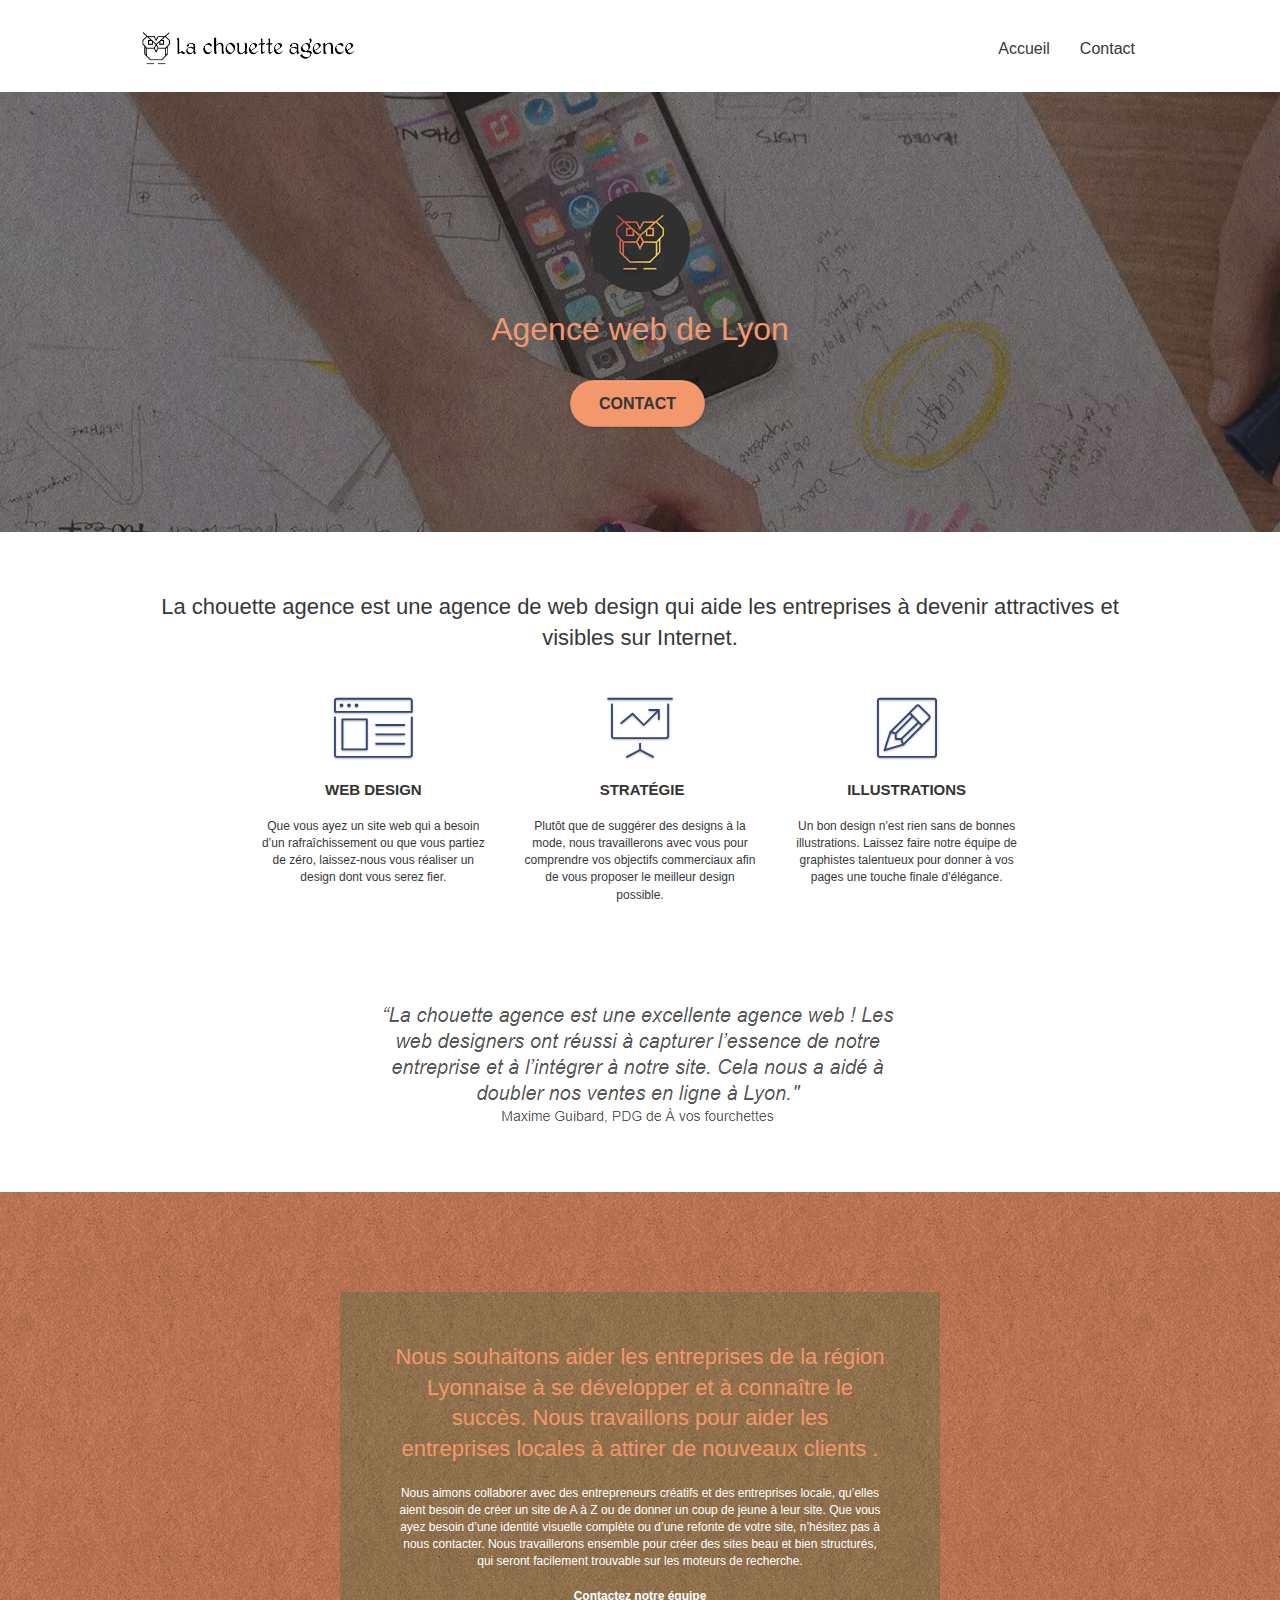
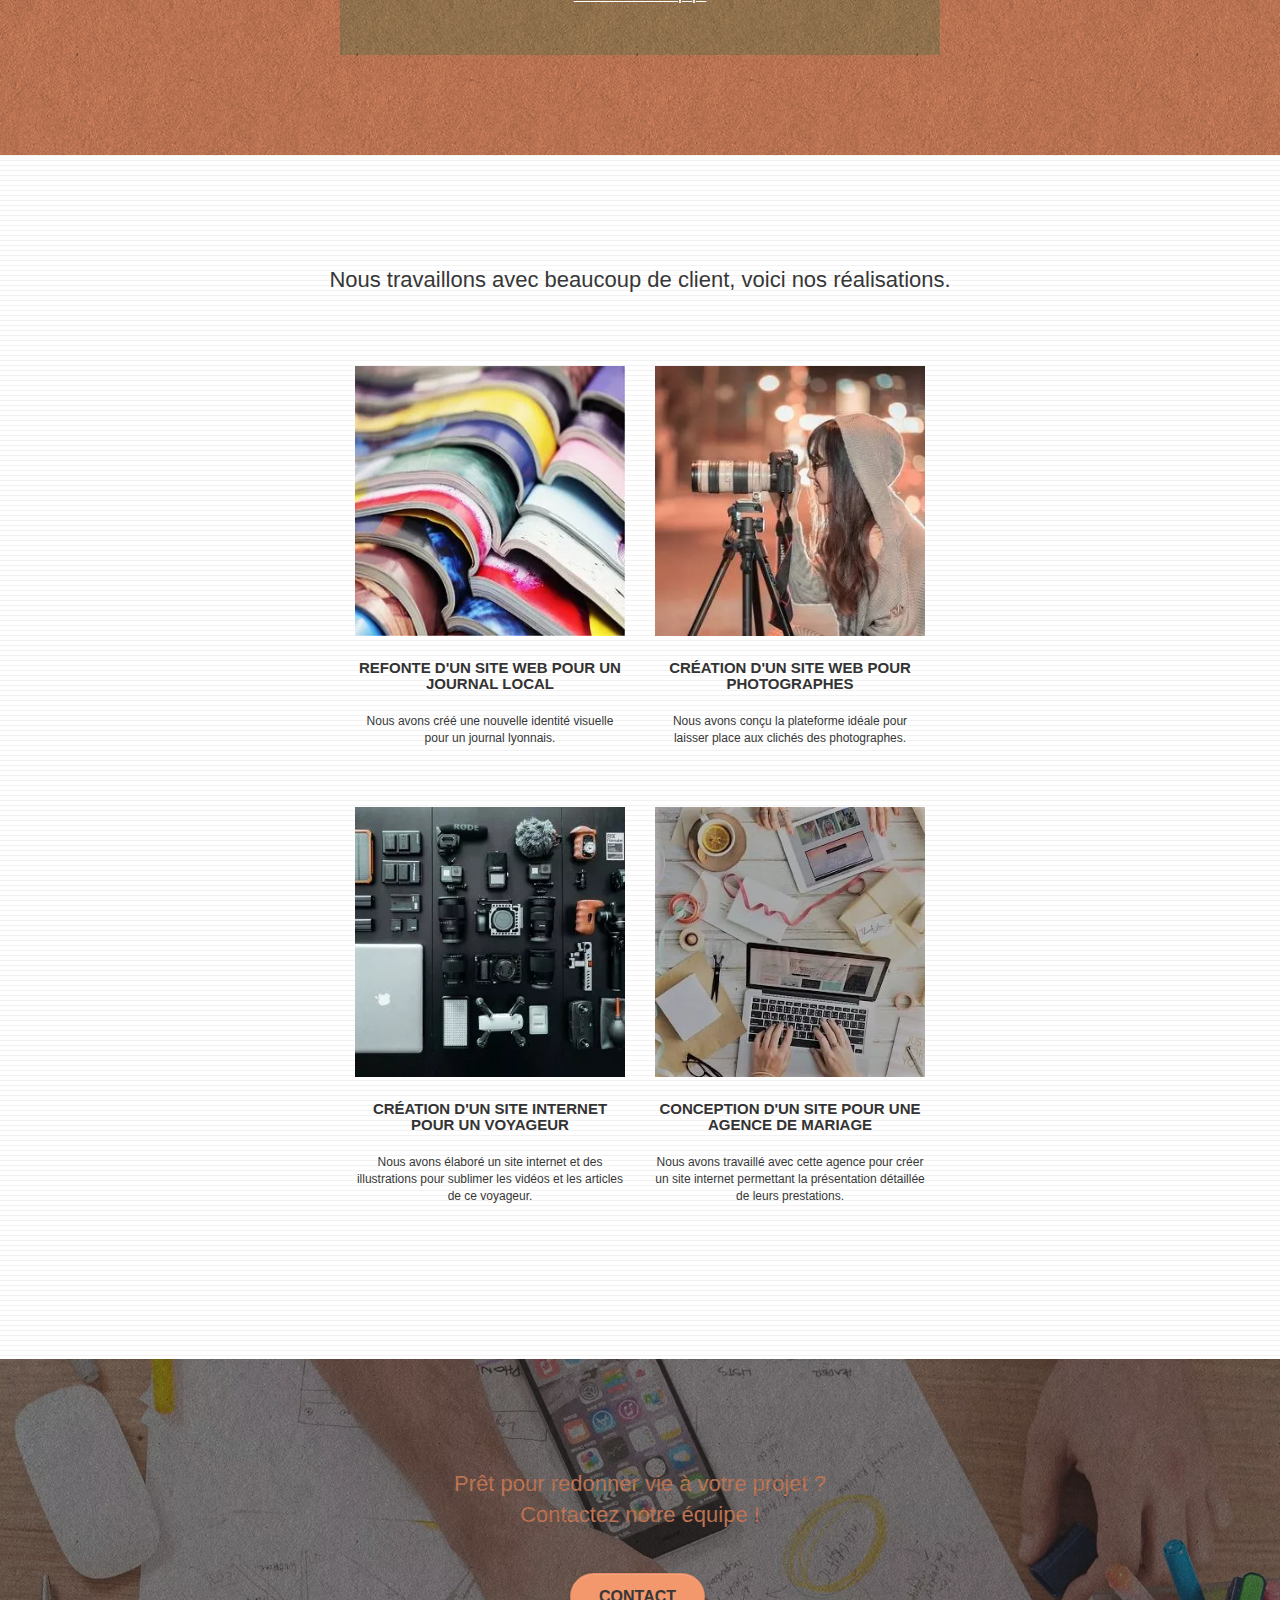
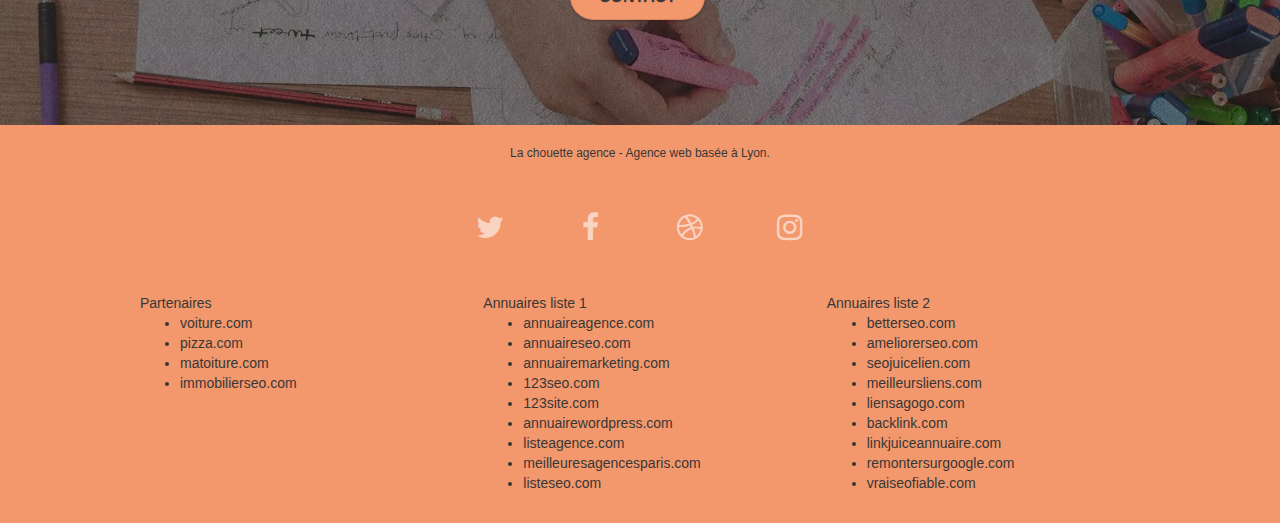
<file: index.html>
<!doctype html>
<html lang="fr">
<head>
    <meta charset="utf-8">
    <meta name="keywords" content="agence,design, web, agence web Lyon, site web, site internet, developpement">
    <meta name="description" content="La chouette agence est une grande société de web design basée à Lyon">
    <meta name="viewport" content="width=device-width, initial-scale=1.0, viewport-fit=cover">
    <link rel="shortcut icon" type="image/png" href="favicon.jpg">
	<link rel="preload" as="image" href="img/la-chouette-agence-banniere.webp">
	
	<link rel="stylesheet" type="text/css" href="./css/bootstrap.css">
	<link rel="stylesheet" type="text/css" href="style.css">
	<link rel="stylesheet" type="text/css" href="./css/font-awesome.css">
	<link rel="stylesheet" type="text/css" href="./css/et-line.css">

	<script src="./js/jquery-2.1.0.js" defer></script>
	<script src="./js/bootstrap.js" defer></script>
	<script src="./js/blocs.js" defer></script>
	<script src="./js/jquery.touchSwipe.js" defer></script>
	<script src="./js/gmaps.js" defer></script>

    <title>La chouette agence</title>

    
<!-- Analytics -->
 
<!-- Analytics END -->
    
</head>
<body>
<!-- Principal conteneur -->
<div class="page-container">
    
<!-- bloc-0 -->
<header class="bloc bgc-white l-bloc " id="bloc-0">
	<div class="container bloc-sm">
		<nav class="navbar row">
			<div class="navbar-header">				
				<a class="navbar-brand" href="index.html"><img src="img/la-chouette-agence.png" alt="Logo la chouette agence" height="40" width="214" /></a>			
				<button id="nav-toggle" type="button" aria-label="button-menu" class="ui-navbar-toggle navbar-toggle" data-toggle="collapse" data-target=".navbar-1">
					<span class="icon-bar"></span>
					<span class="icon-bar"></span>
					<span class="icon-bar"></span>
				</button>
			</div>
			<div class="collapse navbar-collapse navbar-1 special-dropdown-nav">
				<ul class="site-navigation nav navbar-nav">
					<li>
						<a href="index.html">Accueil</a>
					</li>
					<li>
						<a href="contact.html">Contact</a>
					</li>
				</ul>
			</div>
		</nav>
	</div>
</header>
<!-- bloc-0 END -->

<!-- bloc-1-presentation -->
<div class="bloc bgc-dark-slate-blue bg-banniere d-bloc bg-t-edge bloc-bg-texture texture-paper b-parallax" id="bloc-1-hero">
	<div class="container bloc-lg">
		<div class="row tight-width-whitespace">
			<div class="col-sm-12">
				<img src="img/logo.webp" class="center-block image-resize-mode" width="100" height="100" alt="Logo de la chouette agence" />
				<h1 class="text-center hero-bloc-text tc-white ">
					Agence web de Lyon
				</h1>
				<div class="text-center">
					<a href="contact.html" class="btn btn-lg btn-clean btn-rd cta-hero btn-atomic-tangerine" id="cta-hero">Contact</a>
				</div>
			</div>
		</div>
	</div>
</div>
<!-- bloc-1-presentation END -->

<!-- bloc-2-services -->
<div class="bloc bgc-white l-bloc" id="bloc-2-services">
	<div class="container bloc-md">
		<div class="row">
			<div class="col-sm-12 text-center">
				<h2 class="mg-md text-center">La chouette agence est une agence de web design qui aide les entreprises à devenir attractives et visibles sur Internet.</h2>
				<!--<img alt="agence web, agence web paris, web design paris, stratégie web" src="img/title.png" />-->
			</div>
		</div>
		<div class="row voffset-lg med-width-whitespace">
			<div class="col-sm-4">
				<div class="text-center">
					<span class="et-icon-browser sm-shadow icon-dark-slate-blue icons icon-lg"></span>
				</div>
				<h3 class="mg-md text-center">
					Web design
				</h3>
				<p class="text-center ">
					Que vous ayez un site web qui a besoin d&rsquo;un rafraîchissement ou que vous partiez de zéro, laissez-nous vous réaliser un design dont vous serez fier.
				</p>
			</div>
			<div class="col-sm-4">
				<div class="text-center">
					<span class="et-icon-presentation sm-shadow icon-dark-slate-blue icons icon-lg"></span>
				</div>
				<h3 class="mg-md text-center">
					&nbsp;Stratégie
				</h3>
				<p class="text-center ">
					Plutôt que de suggérer des designs à la mode, nous travaillerons avec vous pour comprendre vos objectifs commerciaux afin de vous proposer le meilleur design possible.<br>
				</p>
			</div>
			<div class="col-sm-4">
				<div class="text-center">
					<span class="et-icon-edit sm-shadow icon-dark-slate-blue icons icon-lg"></span>
				</div>
				<h3 class="mg-md text-center">
					Illustrations
				</h3>
				<p class="text-center ">
					Un bon design n'est rien sans de bonnes illustrations. Laissez faire notre équipe de graphistes talentueux pour donner à vos pages une touche finale d'élégance.
				</p>
			</div>
		</div>
		<div class="row voffset-lg voffset">
			<div class="col-xs-12 col-md-8 col-md-offset-2 text-center">
				<img alt="Citation du client à vos fourchettes" height="148" width="562" src="img/citation.png" />
			</div>
		</div>
	</div>
</div>
<!-- bloc-2-services END -->

<!-- bloc-3-what-i-do -->
<div class="bloc tc-white bgc-atomic-tangerine bg-presentation d-bloc bloc-bg-texture texture-paper b-parallax" id="bloc-3-what-i-do">
	<div class="container bloc-lg">
		<div class="row tight-width-whitespace black-background">
			<div class="col-sm-12">
				<h2 class="mg-md text-center tc-white">
					Nous souhaitons aider les entreprises de la région Lyonnaise à se développer et à connaître le succès. Nous travaillons pour aider les entreprises locales à attirer de nouveaux clients .<br>
				</h2>
				<p class="text-center white">
					Nous aimons collaborer avec des entrepreneurs créatifs et des entreprises locale, qu’elles aient besoin de créer un site de A à Z ou de donner un coup de jeune à leur site. Que vous ayez besoin d’une identité visuelle complète ou d’une refonte de votre site, n’hésitez pas à nous contacter. Nous travaillerons ensemble pour créer des sites beau et bien structurés, qui seront facilement trouvable sur les moteurs de recherche. <br><br><a class="ltc-white bold-link" href="contact.html">Contactez notre équipe</a><br>
				</p>
			</div>
		</div>
	</div>
</div>
<!-- bloc-3-what-i-do END -->

<!-- bloc-4-portfolio -->
<div class="bloc bgc-white bg-lines-h2-bg bg-repeat l-bloc" id="bloc-4-portfolio">
	<div class="container bloc-lg">
		<div class="row">
			<div class="col-sm-12 text-center">
				<h2 class="mg-md text-center">Nous travaillons avec beaucoup de client, voici nos réalisations.</h2>
				<!--<img alt="agence web, agence web paris, web design paris, stratégie web" src="img/title2.png" />-->
			</div>
		</div>
		<div class="row tight-width-whitespace portfolio-row">
			<div class="col-sm-6">
				<a href="#" data-lightbox="img/img-livres.webp" data-gallery-id="gallery-1" data-caption="Refonte d'un site web pour un journal local" data-frame="snapshot-lb"><img src="img/img-livres.webp" width="270" height="270" alt="Image de livres" class="img-responsive portfolio-thumb" /></a>
				<h3 class="mg-md text-center">
					Refonte d'un site web pour un journal local
				</h3>
				<p class="text-center">
					Nous avons créé une nouvelle identité visuelle pour un journal lyonnais.
				</p>
			</div>
			<div class="col-sm-6">
				<a href="#" data-lightbox="img/img-photographe.webp" data-gallery-id="gallery-1" data-caption="Création d'un site web pour photographes" data-frame="snapshot-lb"><img src="img/img-photographe.webp" width="270" height="270" class="img-responsive portfolio-thumb" alt="Image d'une photographe" /></a>
				<h3 class="mg-md text-center">
					Création d'un site web pour photographes
				</h3>
				<p class="text-center">
					Nous avons conçu la plateforme idéale pour laisser place aux clichés des photographes.
				</p>
			</div>
		</div>
		<div class="row tight-width-whitespace portfolio-row">
			<div class="col-sm-6">
				<a href="#" data-lightbox="img/img-appareil.webp" data-gallery-id="gallery-1" data-caption="Création d'un site internet pour un voyageur" data-frame="snapshot-lb"><img src="img/img-appareil.webp" width="270" height="270" class="img-responsive portfolio-thumb" alt="Image d'équipements d'appareil photo"/></a>
				<h3 class="mg-md text-center">
					Création d'un site internet pour un voyageur
				</h3>
				<p class="text-center">
					Nous avons élaboré un site internet et des illustrations pour sublimer les vidéos et les articles de ce voyageur.
				</p>
			</div>
			<div class="col-sm-6">
				<a href="#" data-lightbox="img/img-ordinateur.webp" data-gallery-id="gallery-1" data-caption="Conception d'un site pour une agence de mariage" data-frame="snapshot-lb"><img src="img/img-ordinateur.webp" width="270" height="270" class="img-responsive portfolio-thumb" alt="Image d'un ordinateur portable" /></a>
				<h3 class="mg-md text-center">
					Conception d'un site pour une agence de mariage
				</h3>
				<p class="text-center">
					Nous avons travaillé avec cette agence pour créer un site internet permettant la présentation détaillée de leurs prestations.
				</p>
			</div>
		</div>
	</div>
</div>
<!-- bloc-4-portfolio END -->

<!-- bloc-5-cta -->
<div class="bloc bgc-dark-slate-blue bg-banniere d-bloc bloc-bg-texture texture-paper" id="bloc-5-cta">
	<div class="container bloc-lg">
		<div class="row">
			<h2 class="mg-md text-center tc-white">
				Prêt pour redonner vie à votre projet ?<br>Contactez notre équipe !
			</h2>
			<div class="col-sm-12 text-center">
				<a href="contact.html" class="btn btn-atomic-tangerine btn-clean btn-rd btn-lg cta-hero">Contact</a>
			</div>
		</div>
	</div>
</div>
<!-- bloc-5-cta END -->

<!-- Footer - bloc-8 -->
<footer class="bloc bgc-atomic-tangerine d-bloc" id="bloc-8">
	<div class="container bloc-sm">
		<div class="row">
			<div class="col-sm-12">
				<p class="text-center">
					La chouette agence - Agence web basée à Lyon.<br>
				</p>
				<div class="row row-no-gutters social">
					<div class="col-sm-3">
						<div class="text-center">
							<a class="social" href="index.html" title="lien vers Twitter"><span class="fa fa-twitter icon-md"></span></a>
						</div>
					</div>
					<div class="col-sm-3">
						<div class="text-center">
							<a class="social" href="index.html" title="lien vers Facebook"><span class="fa fa-facebook icon-md"></span></a>
						</div>
					</div>
					<div class="col-sm-3">
						<div class="text-center">
							<a class="social" href="index.html" title="lien vers Dribbble"><span class="fa fa-dribbble icon-md"></span></a>
						</div>
					</div>
					<div class="col-sm-3">
						<div class="text-center">
							<a class="social" href="index.html" title="lien vers Instagram"><span class="fa fa-instagram icon-md"></span></a>
						</div>
					</div>
				</div>
				<div class="row">
					<div class="col-sm-4">
						Partenaires
							<ul>
								<li><a href="voiture.com">voiture.com</a></li>
								<li><a href="pizza.com">pizza.com</a></li>
								<li><a href="matoiture.com">matoiture.com</a></li>
								<li><a href="immobilierseo.com">immobilierseo.com</a></li>
							</ul>		
					</div>
					<div class="col-sm-4">
						Annuaires liste 1
						<ul>
							<li><a href="annuaireagence.com">annuaireagence.com</a></li>
							<li><a href="annuaireseo.com">annuaireseo.com</a></li>
							<li><a href="annuairemarketing.com">annuairemarketing.com</a></li>
							<li><a href="123seoture.com">123seo.com</a></li>
							<li><a href="123site.com">123site.com</a></li>
							<li><a href="annuairewordpress.com">annuairewordpress.com</a></li>
							<li><a href="listeagence.com">listeagence.com</a></li>
							<li><a href="meilleuresagencesparis.com">meilleuresagencesparis.com</a></li>
							<li><a href="listeseo.com">listeseo.com</a></li>
						</ul>
					</div>
					<div class="col-sm-4">
						Annuaires liste 2
						<ul>
							<li><a href="betterseo.com">betterseo.com</a></li>
							<li><a href="ameliorerseo.com">ameliorerseo.com</a></li>
							<li><a href="seojuicelien.com">seojuicelien.com</a></li>
							<li><a href="meilleursliens.com">meilleursliens.com</a></li>
							<li><a href="liensagogo.com">liensagogo.com</a></li>
							<li><a href="backlink.com">backlink.com</a></li>
							<li><a href="linkjuiceannuaire.com">linkjuiceannuaire.com</a></li>
							<li><a href="remontersurgoogle.com">remontersurgoogle.com</a></li>
							<li><a href="vraiseofiable.com">vraiseofiable.com</a></li>
						</ul>
					</div>
				</div>
			</div>
		</div>
	</div>
</footer>
<!-- Footer - bloc-8 END -->

</div>
<!-- Principal conteneur END -->
    

</body>
</html>
</file>
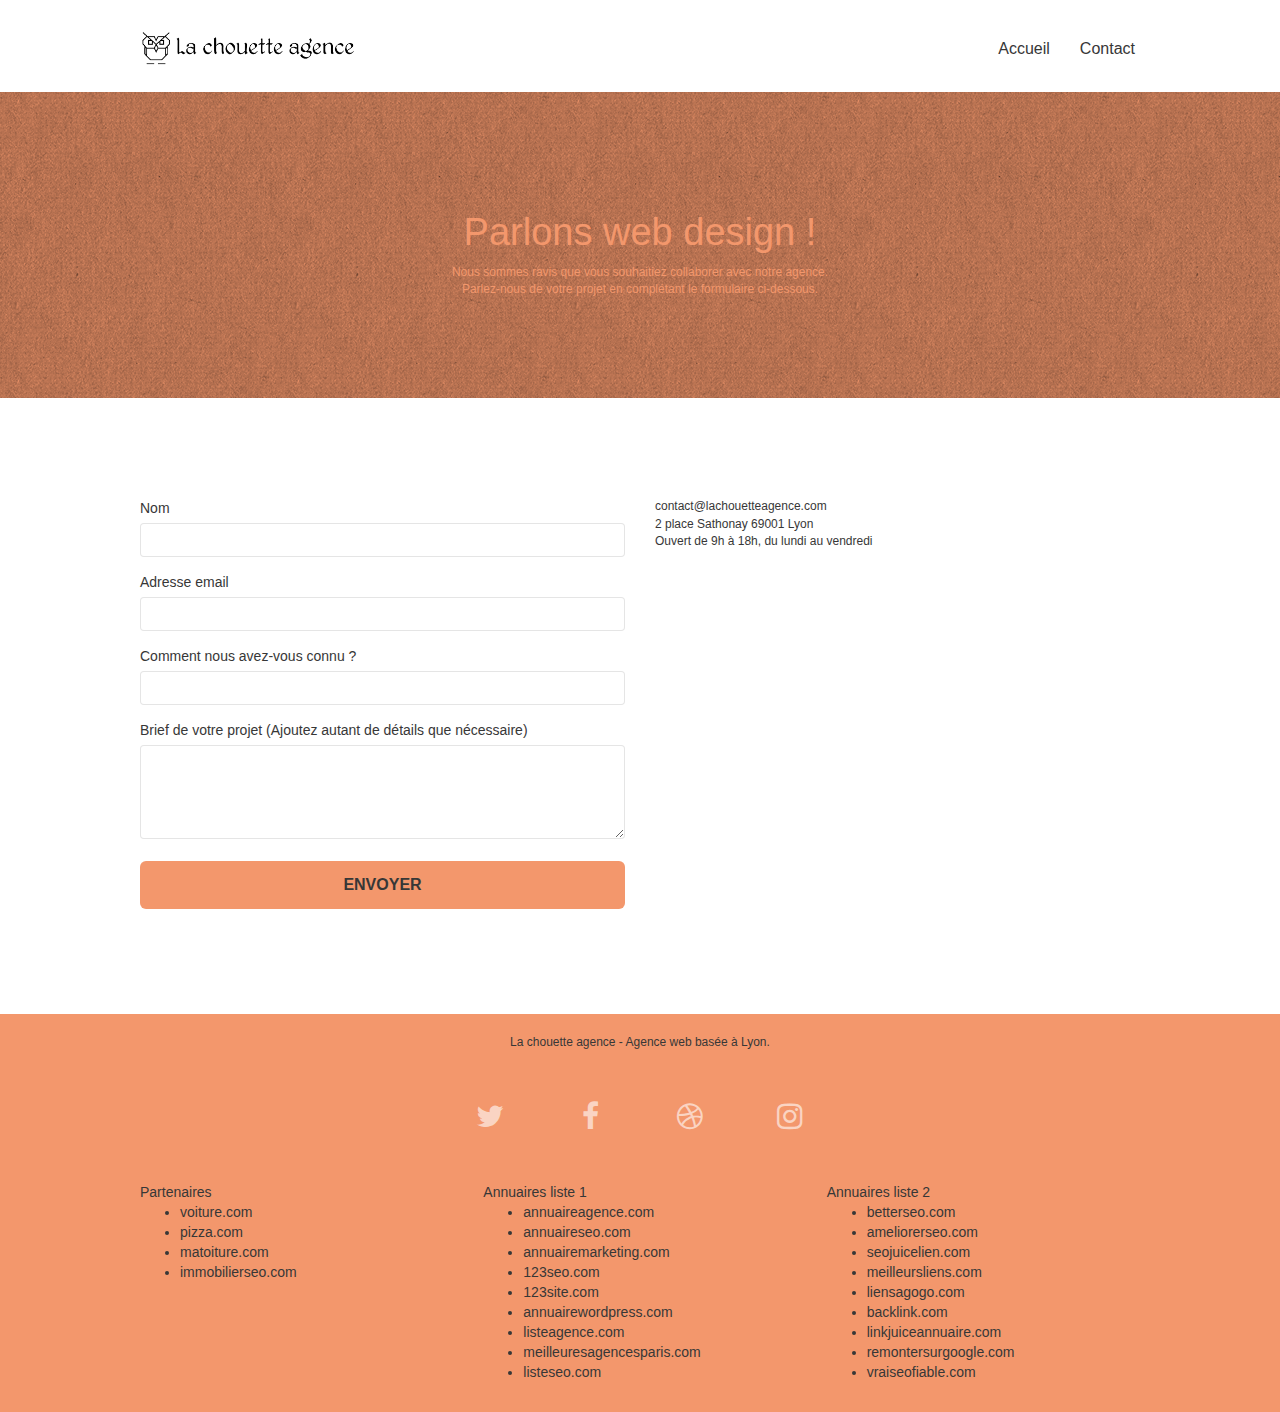
<file: contact.html>
<!doctype html>
<html lang="fr">
<head>
    <meta charset="utf-8">
    <meta name="keywords" content="agence,design, web, agence web Lyon, site web, site internet, developpement">
    <meta name="description" content="La chouette agence est une grande société de web design basée à Lyon">
    <meta name="viewport" content="width=device-width, initial-scale=1.0, viewport-fit=cover">
    <link rel="shortcut icon" type="image/png" href="favicon.jpg">
	<link rel="preload" as="image" href="img/la-chouette-agence-banniere.webp">
	
	<link rel="stylesheet" type="text/css" href="./css/bootstrap.css">
	<link rel="stylesheet" type="text/css" href="style.css">
	<link rel="stylesheet" type="text/css" href="./css/font-awesome.css">
	<link rel="stylesheet" type="text/css" href="./css/et-line.css">
	
    
	<script src="./js/jquery-2.1.0.js" defer></script>
	<script src="./js/bootstrap.js" defer></script>
	<script src="./js/blocs.js" defer></script>
	<script src="./js/jqBootstrapValidation.js" defer></script>
	<script src="./js/formHandler.js" defer></script>
	<script src="./js/jquery.touchSwipe.js" defer></script>
	<script src="./js/gmaps.js" defer></script>

    <title>La chouette agence - Contact</title>

    
<!-- Analytics -->
 
<!-- Analytics END -->
    
</head>
<body>
<!-- Principal conteneur -->
<div class="page-container">
    
<!-- bloc-0 -->
<header class="bloc bgc-white l-bloc " id="bloc-0">
	<div class="container bloc-sm">
		<nav class="navbar row">
			<div class="navbar-header">				
				<a class="navbar-brand" href="index.html"><img src="img/la-chouette-agence.png" alt="Logo la chouette agence" height="40" width="214" /></a>			
				<button id="nav-toggle" type="button" aria-label="button-menu" class="ui-navbar-toggle navbar-toggle" data-toggle="collapse" data-target=".navbar-1">
					<span class="icon-bar"></span>
					<span class="icon-bar"></span>
					<span class="icon-bar"></span>
				</button>
			</div>
			<div class="collapse navbar-collapse navbar-1 special-dropdown-nav">
				<ul class="site-navigation nav navbar-nav">
					<li>
						<a href="index.html">Accueil</a>
					</li>
					<li>
						<a href="contact.html">Contact</a>
					</li>
				</ul>
			</div>
		</nav>
	</div>
</header>
<!-- bloc-0 END -->

<!-- bloc-6 -->
<div class="bloc bg-dots-bg bg-repeat bgc-atomic-tangerine d-bloc bloc-bg-texture texture-paper" id="bloc-6">
	<div class="container bloc-lg">
		<div class="row">
			<div class="col-sm-12">
				<h1 class="text-center hero-bloc-text tc-white">
					Parlons web design !
				</h1>
				<p class="text-center mg-lg tc-white tight-width-whitespace">
					Nous sommes ravis que vous souhaitiez collaborer avec notre agence.<br>
					Parlez-nous de votre projet en complétant le formulaire ci-dessous.
				</p>
			</div>
		</div>
	</div>
</div>
<!-- bloc-6 END -->

<!-- bloc-7 -->
<div class="bloc bgc-white l-bloc" id="bloc-7">
	<div class="container bloc-lg">
		<div class="row">
			<div class="col-sm-6">
				<form id="form_1" novalidate >
					<div class="form-group">
						<label for="name">
							Nom
						</label>
						<input id="name" class="form-control" required />
					</div>
					<div class="form-group">
						<label for="email">
							Adresse email
						</label>
						<input id="email" class="form-control" type="email" required />
					</div>
					<div class="form-group">
						<label for="input_504">
							Comment nous avez-vous connu ?
						</label>
						<input class="form-control" type="email" required id="input_504" />
					</div>
					<div class="form-group">
						<label for="message">
							Brief de votre projet (Ajoutez autant de détails que nécessaire)<br>
						</label>
						<textarea id="message" class="form-control" rows="4" cols="50" required></textarea>
					</div> 
					<button class="bloc-button btn btn-lg btn-block cta-hero btn-atomic-tangerine" type="submit">
						Envoyer
					</button>
				</form>
			</div>
			<div class="col-sm-6">
				<p>
					contact@lachouetteagence.com<br>2 place Sathonay 69001 Lyon<br>Ouvert de 9h à 18h, du lundi au vendredi<br>
				</p>
			</div>
		</div>
	</div>
</div>
<!-- bloc-7 END -->

<!-- ScrollToTop Button -->
<a class="bloc-button btn btn-d scrollToTop" onclick="scrollToTarget('1')"><span class="fa fa-chevron-up"></span></a>
<!-- ScrollToTop Button END-->


<!-- Footer - bloc-8 -->
<footer class="bloc bgc-atomic-tangerine d-bloc" id="bloc-8">
	<div class="container bloc-sm">
		<div class="row">
			<div class="col-sm-12">
				<p class="text-center">
					La chouette agence - Agence web basée à Lyon.<br>
				</p>
				<div class="row row-no-gutters social">
					<div class="col-sm-3">
						<div class="text-center">
							<a class="social" href="index.html" title="lien vers Twitter"><span class="fa fa-twitter icon-md"></span></a>
						</div>
					</div>
					<div class="col-sm-3">
						<div class="text-center">
							<a class="social" href="index.html" title="lien vers Facebook"><span class="fa fa-facebook icon-md"></span></a>
						</div>
					</div>
					<div class="col-sm-3">
						<div class="text-center">
							<a class="social" href="index.html" title="lien vers Dribbble"><span class="fa fa-dribbble icon-md"></span></a>
						</div>
					</div>
					<div class="col-sm-3">
						<div class="text-center">
							<a class="social" href="index.html" title="lien vers Instagram"><span class="fa fa-instagram icon-md"></span></a>
						</div>
					</div>
				</div>
				<div class="row">
					<div class="col-sm-4">
						Partenaires
							<ul>
								<li><a href="voiture.com">voiture.com</a></li>
								<li><a href="pizza.com">pizza.com</a></li>
								<li><a href="matoiture.com">matoiture.com</a></li>
								<li><a href="immobilierseo.com">immobilierseo.com</a></li>
							</ul>		
					</div>
					<div class="col-sm-4">
						Annuaires liste 1
						<ul>
							<li><a href="annuaireagence.com">annuaireagence.com</a></li>
							<li><a href="annuaireseo.com">annuaireseo.com</a></li>
							<li><a href="annuairemarketing.com">annuairemarketing.com</a></li>
							<li><a href="123seoture.com">123seo.com</a></li>
							<li><a href="123site.com">123site.com</a></li>
							<li><a href="annuairewordpress.com">annuairewordpress.com</a></li>
							<li><a href="listeagence.com">listeagence.com</a></li>
							<li><a href="meilleuresagencesparis.com">meilleuresagencesparis.com</a></li>
							<li><a href="listeseo.com">listeseo.com</a></li>
						</ul>
					</div>
					<div class="col-sm-4">
						Annuaires liste 2
						<ul>
							<li><a href="betterseo.com">betterseo.com</a></li>
							<li><a href="ameliorerseo.com">ameliorerseo.com</a></li>
							<li><a href="seojuicelien.com">seojuicelien.com</a></li>
							<li><a href="meilleursliens.com">meilleursliens.com</a></li>
							<li><a href="liensagogo.com">liensagogo.com</a></li>
							<li><a href="backlink.com">backlink.com</a></li>
							<li><a href="linkjuiceannuaire.com">linkjuiceannuaire.com</a></li>
							<li><a href="remontersurgoogle.com">remontersurgoogle.com</a></li>
							<li><a href="vraiseofiable.com">vraiseofiable.com</a></li>
						</ul>
					</div>
				</div>
			</div>
		</div>
	</div>
</footer>
<!-- Footer - bloc-8 END -->

</div>
<!-- Principal conteneur END -->
    

</body>
</html>
</file>
<file: style.css>
body {
    margin: 0;
    padding: 0;
    background: #FFF;
    overflow-x: hidden;
    -webkit-font-smoothing: antialiased;
    -moz-osx-font-smoothing: grayscale;
}

a,
button {
    transition: all .3s ease-in-out;
    outline: none!important;
}

a:hover {
    text-decoration: none;
    cursor: pointer;
}

#page-loading-blocs-notifaction {
    position: fixed;
    top: 0;
    bottom: 0;
    width: 100%;
    z-index: 100000;
    background: #FFFFFF url("img/pageload-spinner.gif") no-repeat center center;
}

.bloc {
    width: 100%;
    clear: both;
    background: 50% 50% no-repeat;
    padding: 0 50px;
    -webkit-background-size: cover;
    -moz-background-size: cover;
    -o-background-size: cover;
    background-size: cover;
    position: relative;
}

.bloc .container {
    padding-left: 0;
    padding-right: 0;
}

.bloc-lg {
    padding: 100px 50px;
}

.bloc-md {
    padding: 50px;
}

.bloc-sm {
    padding: 20px 50px;
}

.bg-center,
.bg-l-edge,
.bg-r-edge,
.bg-t-edge,
.bg-b-edge,
.bg-tl-edge,
.bg-bl-edge,
.bg-tr-edge,
.bg-br-edge,
.bg-repeat {
    -webkit-background-size: auto!important;
    -moz-background-size: auto!important;
    -o-background-size: auto!important;
    background-size: auto!important;
}

.bg-repeat {
    background: repeat;
}

.bg-t-edge {
    background: top no-repeat;
}

.bloc-bg-texture::before {
    content: "";
    background-size: 2px 2px;
    position: absolute;
    top: 0;
    bottom: 0;
    left: 0;
    right: 0;
}

.texture-paper::before {
    background: url("img/texture-paper.png");
    background-size: 280px 280px;
}

.b-parallax {
    background-attachment: fixed;
}

.d-bloc {
    color: rgba(255, 255, 255, .7);
}

.d-bloc button:hover {
    color: rgba(255, 255, 255, .9);
}

.d-bloc .icon-round,
.d-bloc .icon-square,
.d-bloc .icon-rounded,
.d-bloc .icon-semi-rounded-a,
.d-bloc .icon-semi-rounded-b {
    border-color: rgba(255, 255, 255, .9);
}

.d-bloc .divider-h span {
    border-color: rgba(255, 255, 255, .2);
}

.d-bloc .a-btn,
.d-bloc .navbar a,
.d-bloc .navbar-brand,
.d-bloc a .icon-sm,
.d-bloc a .icon-md,
.d-bloc a .icon-lg,
.d-bloc a .icon-xl,
.d-bloc h1 a,
.d-bloc h2 a,
.d-bloc h3 a,
.d-bloc h4 a,
.d-bloc h5 a,
.d-bloc h6 a,
.d-bloc p a {
    color: rgba(255, 255, 255, .6);
}

.d-bloc .a-btn:hover,
.d-bloc .navbar a:hover,
.d-bloc .navbar-brand:hover,
.d-bloc a:hover .icon-sm,
.d-bloc a:hover .icon-md,
.d-bloc a:hover .icon-lg,
.d-bloc a:hover .icon-xl,
.d-bloc h1 a:hover,
.d-bloc h2 a:hover,
.d-bloc h3 a:hover,
.d-bloc h4 a:hover,
.d-bloc h5 a:hover,
.d-bloc h6 a:hover,
.d-bloc p a:hover {
    color: rgba(255, 255, 255, 1);
}

.d-bloc .navbar-toggle .icon-bar {
    background: rgba(255, 255, 255, 1);
}

.d-bloc .btn-wire,
.d-bloc .btn-wire:hover {
    color: rgba(255, 255, 255, 1);
    border-color: rgba(255, 255, 255, 1);
}

.d-bloc .panel {
    color: rgba(0, 0, 0, .5);
}

.d-bloc .panel button:hover {
    color: rgba(0, 0, 0, .7);
}

.d-bloc .panel icon {
    border-color: rgba(0, 0, 0, .7);
}

.d-bloc .panel .divider-h span {
    border-color: rgba(0, 0, 0, .1);
}

.d-bloc .panel .a-btn {
    color: rgba(0, 0, 0, .6);
}

.d-bloc .panel .a-btn:hover {
    color: rgba(0, 0, 0, 1);
}

.d-bloc .panel .btn-wire,
.d-bloc .panel .btn-wire:hover {
    color: rgba(0, 0, 0, .7);
    border-color: rgba(0, 0, 0, .3);
}

.d-bloc .panel,
.l-bloc {
    color: rgba(0, 0, 0, .5);
}

.d-bloc .panel button:hover,
.l-bloc button:hover {
    color: rgba(0, 0, 0, .7);
}

.l-bloc .icon-round,
.l-bloc .icon-square,
.l-bloc .icon-rounded,
.l-bloc .icon-semi-rounded-a,
.l-bloc .icon-semi-rounded-b {
    border-color: rgba(0, 0, 0, .7);
}

.d-bloc .panel .divider-h span,
.l-bloc .divider-h span {
    border-color: rgba(0, 0, 0, .1);
}

.d-bloc .panel .a-btn,
.l-bloc .a-btn,
.l-bloc .navbar a,
.l-bloc .navbar-brand,
.l-bloc a .icon-sm,
.l-bloc a .icon-md,
.l-bloc a .icon-lg,
.l-bloc a .icon-xl,
.l-bloc h1 a,
.l-bloc h2 a,
.l-bloc h3 a,
.l-bloc h4 a,
.l-bloc h5 a,
.l-bloc h6 a,
.l-bloc p a {
    color: rgba(0, 0, 0, .6);
}

.d-bloc .panel .a-btn:hover,
.l-bloc .a-btn:hover,
.l-bloc .navbar a:hover,
.l-bloc .navbar-brand:hover,
.l-bloc a:hover .icon-sm,
.l-bloc a:hover .icon-md,
.l-bloc a:hover .icon-lg,
.l-bloc a:hover .icon-xl,
.l-bloc h1 a:hover,
.l-bloc h2 a:hover,
.l-bloc h3 a:hover,
.l-bloc h4 a:hover,
.l-bloc h5 a:hover,
.l-bloc h6 a:hover,
.l-bloc p a:hover {
    color: rgba(0, 0, 0, 1);
}

.l-bloc .navbar-toggle .icon-bar {
    color: rgba(0, 0, 0, .6);
}

.d-bloc .panel .btn-wire,
.d-bloc .panel .btn-wire:hover,
.l-bloc .btn-wire,
.l-bloc .btn-wire:hover {
    color: rgba(0, 0, 0, .7);
    border-color: rgba(0, 0, 0, .3);
}

.voffset {
    margin-top: 30px;
}

.voffset-lg {
    margin-top: 80px;
}

.row-no-gutters {
    margin-right: 0;
    margin-left: 0;
}

.row.row-no-gutters > [class^="col-"],
.row.row-no-gutters > [class*=" col-"] {
    padding-right: 0;
    padding-left: 0;
}

#bloc-1-hero h1 {
    font-size: 32px;
}

.navbar {
    margin-bottom: 0;
    z-index: 1;
}

.navbar-brand {
    height: auto;
    padding: 3px 15px;
    font-size: 25px;
    font-weight: normal;
    font-weight: 600;
    line-height: 44px;
}

.navbar-brand img {

    max-height: 200px;
    margin: 0 5px 0 0;
    display: inline;
}

.navbar-brand img[src$=svg] {
    min-width: 100px;
}

.nav-center .navbar-brand img {
    margin: 0;
}

.navbar .nav {
    padding-top: 2px;
    margin-right: -16px;
    float: right;
    z-index: 1;
}

.nav > li {
    float: left;
    margin-top: 4px;
    font-size: 16px;
}

.navbar-nav .open .dropdown-menu > li > a {
    text-align: inherit;
}

.nav > li a:hover,
.nav > li a:focus {
    background: transparent;
}

.navbar-toggle {
    margin: 10px 10px 0 0;
    border: 0px;
}

.navbar-toggle:hover {
    background: transparent!important;
}

.navbar-toggle .icon-bar {
    background-color: rgba(0, 0, 0, .5);
    width: 26px;
}

.nav-invert .navbar .nav {
    float: left;
}

.nav-invert .navbar-header,
.nav-invert .navbar-brand {
    float: right;
    position: relative;
    z-index: 2;
}

@media (min-width: 768px) {
    .site-navigation {
        position: absolute;
        top: 50%;
        right: 20px;
        transform: translate(0, -50%);
        -webkit-transform: translateY(-50%);
    }
    .nav > li .dropdown-menu a,
    .nav > li .dropdown-menu a:hover {
        color: #484848;
    }
    .nav-invert .site-navigation {
        left: 0;
        right: 0;
    }
    .nav-center {
        text-align: center;
    }
    .nav-center .navbar-header {
        width: 100%;
    }
    .nav-center .navbar-header,
    .nav-center .navbar-brand,
    .nav-center .nav > li {
        float: none;
        display: inline-block;
    }
    .nav-center .site-navigation {
        position: relative;
        width: 100%;
        right: 0;
        margin-right: 0px;
        margin-top: 20px;
    }
    .nav-center.mini-nav .navbar-toggle {
        float: none;
        margin: 10px auto 0;
    }
}

.nav > li > .dropdown a {
    background: none!important;
    display: block;
    padding: 14px 15px;
}

nav .caret {
    margin: 0 5px;
}

.dropdown-menu .dropdown-menu {
    top: -8px;
    left: 100%;
}

.dropdown-menu .dropmenu-flow-right {
    top: 100%;
    left: 0;
    margin-left: -1px;
    border-top-left-radius: 0;
    border-top-right-radius: 0;
}

.dropdown-menu .dropdown span {
    border: 4px solid black;
    border-top-color: transparent;
    border-right-color: transparent;
    border-bottom-color: transparent;
    margin: 6px -5px 0 0!important;
    float: right;
}

.mg-md {
    margin-top: 10px;
    margin-bottom: 20px;
}

.mg-lg {
    margin-top: 10px;
    margin-bottom: 40px;
}

.btn {
    margin: 0 5px 5px 0;
}

.btn.pull-right {
    margin: 0 0 5px 5px;
}

.btn-d,
.btn-d:hover,
.btn-d:focus {
    color: #FFF;
    background: rgba(0, 0, 0, .3);
}

button {
    outline: none!important;
}

.btn-rd {
    border-radius: 40px;
}

.btn-clean {
    border: 1px solid rgba(0, 0, 0, .08);
    border-bottom-color: rgba(0, 0, 0, .1);
    text-shadow: 0 1px 0 rgba(0, 0, 1, .1);
    box-shadow: 0 1px 3px rgba(0, 0, 1, .25), inset 0 1px 0 0 rgba(255, 255, 255, .15);
}

.icon-md {
    font-size: 30px!important;
}

.icon-lg {
    font-size: 60px!important;
}

.sm-shadow {
    text-shadow: 0 1px 2px rgba(0, 0, 0, .3);
}

.panel-sq,
.panel-sq .panel-heading,
.panel-sq .panel-footer {
    border-radius: 0;
}

.panel-rd {
    border-radius: 30px;
}

.panel-rd .panel-heading {
    border-radius: 29px 29px 0 0;
}

.panel-rd .panel-footer {
    border-radius: 0 0 29px 29px;
}

.form-control {
    border-color: rgba(0, 0, 0, .1);
    box-shadow: none;
}

.scrollToTop {
    width: 40px;
    height: 40px;
    position: fixed;
    bottom: 20px;
    right: 20px;
    opacity: 0;
    z-index: 500;
    transition: all .3s ease-in-out;
}

.scrollToTop span {
    margin-top: 6px;
}

.showScrollTop {
    font-size: 14px;
    opacity: 1;
}

a[data-lightbox] {
    position: relative;
    display: block;
    text-align: center;
}

a[data-lightbox]:hover::before {
    content: "+";
    font-family: "HelveticaNeue-Light", "Helvetica Neue Light", "Helvetica Neue", Helvetica, Arial;
    font-size: 32px;
    width: 50px;
    height: 50px;
    margin-left: -25px;
    border-radius: 50%;
    background: rgba(0, 0, 0, .6);
    color: #FFF;
    font-weight: 100;
    z-index: 1;
    position: absolute;
    top: 50%;
    transform: translateY(-50%);
    -webkit-transform: translateY(-50%);
}

a[data-lightbox]:hover img {
    opacity: 0.6;
    -webkit-animation-fill-mode: none;
    animation-fill-mode: none;
}

#lightbox-modal {
    display: flex;
    align-items: center;
}

#lightbox-modal .modal-dialog {
    width: 90%;
    max-width: 900px;
    margin: 0 auto 0;
}

#lightbox-modal .modal-dialog img {
    max-height: 90vh;
    margin: 0 auto;
}

.lightbox-caption {
    padding: 20px;
    color: #FFF;
    background: rgba(0, 0, 0, .5);
    position: absolute;
    left: 15px;
    right: 15px;
    bottom: 5px;
}

.close-lightbox {
    color: #FFF;
    font-size: 30px;
    position: absolute;
    top: 20px;
    right: 20px;
    z-index: 20;
    background: rgba(0, 0, 0, .5);
    border: none;
    line-height: 30px;
    padding: 0 9px 5px;
    opacity: 0.3;
}

.close-lightbox:hover,
.next-lightbox:hover,
.prev-lightbox:hover {
    opacity: 1.0;
    color: #FFF;
}

.next-lightbox,
.prev-lightbox {
    font-size: 20px;
    color: rgba(255, 255, 255, .9);
    background: rgba(0, 0, 0, .5);
    transition: all .2s ease-in-out;
    position: absolute;
    top: 45%;
    z-index: 1;
    opacity: 0.4;
}

.next-lightbox {
    padding: 6px 8px 1px 13px;
    right: 25px;
}

.prev-lightbox {
    padding: 6px 13px 1px 10px;
    left: 25px;
}

.snapshot-lb .modal-body {
    padding-bottom: 45px;
}

.snapshot-lb .lightbox-caption {
    padding: 0;
    color: rgba(0, 0, 0, .5);
    background: none;
}

h1,
h2,
h3,
h4,
h5,
h6,
p,
label,
.btn,
a {
    font-family: "helvetica";
    font-weight: 400;
    color: #373737!important;
}

#bloc-8{
    color: #373737;
}

.container {
    max-width: 1000px;
}

.hero-bloc-text {
    font-size: 38px;
}

.hero-bloc-text-sub {
    font-size: 36px;
}

.statement-bloc-text {
    line-height: 26px;
    font-style: italic;
    font-size: 20px;
    text-align: center;
    font-weight: lighter;
    max-width: 520px;
    margin: auto auto auto auto;
}

p {
    font-size: 12px;
}

.tight-width-whitespace {
    max-width: 600px;
    margin: auto auto auto auto;
}

.h1 {
    font-size: 20px;
    font-family: "Open Sans";
}

.cta-hero {
    margin-top: 22px;
    color: #FFFFFF!important;
    text-transform: uppercase;
    padding: 12px 28px 12px 28px;
    font-size: 16px;
    font-weight: 700;
}

.social {
    max-width: 400px;
    margin: 50px auto;
}

h2 {
    font-size: 22px;
    line-height: 1.4em;
}

h3 {
    font-size: 15px;
    text-transform: uppercase;
    font-weight: 700;
    color: #333333!important;
}

.med-width-whitespace {
    max-width: 800px;
    margin: auto auto auto auto;
    box-shadow: 0px 0px 0px #000000;
}

h1 {
    color: #333333!important;
}

h4 {
    color: #333333!important;
}

.icons {
    margin-bottom: 14px;
    margin-top: 24px;
}

.white {
    color: #FFFFFF!important;
}

.portfolio-thumb {
    margin-bottom: 24px;
}

.portfolio-row {
    margin-bottom: 44px;
    margin-top: 50px;
}

.avatar {
    box-shadow: 0px 4px 9px rgba(0, 0, 0, 0.3);
}

.black-background {
    background-color: rgba(165, 147, 99, 0.7);
    padding: 40px 40px 40px 40px;
}

.bold-link {
    font-weight: 900;
    text-decoration: underline!important;
}

.bgc-white {
    background-color: #FFFFFF;
}

.bgc-dark-slate-blue {
    background-color: #364577;
}

.bgc-atomic-tangerine {
    background-color: #F3976C;
}

.tc-white {
    color: #F3976C!important;
}

.btn-atomic-tangerine {
    background: #F3976C;
    color: #373737!important;
}

.btn-atomic-tangerine:hover {
    background: #c27956!important;
    color: #373737!important;
}

.ltc-white {
    color: #FFFFFF!important;
}

.ltc-white:hover {
    color: #cccccc!important;
}

.ltc-atomic-tangerine {
    color: #F3976C!important;
}

.ltc-atomic-tangerine:hover {
    color: #c27956!important;
}

.icon-dark-slate-blue {
    color: #364577!important;
    border-color: #364577!important;
}

.bg-dots-bg {
    background-image: url("img/dots-bg.webp");
}

.bg-lines-h2-bg {
    background-image: url("img/lines-h2-bg.png");
}

.bg-banniere {
    background-image: url("img/la-chouette-agence-banniere.webp");
}

.bg-presentation {
    background-image: url("img/image-de-presentation.webp");
}

@media (max-width: 1024px) {
    .bloc {
        padding-left: 20px;
        padding-right: 20px;
    }
    .bloc.full-width-bloc,
    .bloc-tile-2.full-width-bloc .container,
    .bloc-tile-3.full-width-bloc .container,
    .bloc-tile-4.full-width-bloc .container {
        padding-left: 0;
        padding-right: 0;
    }
}

@media (max-width: 992px) and (min-width: 768px) {
    .navbar .nav {
        max-width: 80%
    }
    .nav-center.navbar .nav {
        max-width: 100%
    }
}

@media only screen and (min-width: 768px) and (max-width: 1024px) and (orientation: landscape) {
    .b-parallax {
        background-attachment: scroll;
    }
}

@media only screen and (min-width: 1024px) and (max-width: 1366px) and (-webkit-min-device-pixel-ratio: 1.5) {
    .b-parallax {
        background-attachment: scroll;
    }
}

@media (max-width: 991px) {
    .container {
        width: 100%;
    }
    .b-parallax {
        background-attachment: scroll;
    }
    .page-container,
    #hero-bloc {
        overflow-x: hidden;
        position: relative;
    }
    .bloc {
        padding-left: env(safe-area-inset-left);
        padding-right: env(safe-area-inset-right);
    }
    .bloc-group,
    .bloc-group .bloc {
        display: block;
        width: 100%;
    }
    .bloc-fill-screen .fill-bloc-top-edge,
    .bloc-fill-screen .fill-bloc-bottom-edge {
        padding: 0 20px;
        padding-left: env(safe-area-inset-left);
        padding-right: env(safe-area-inset-right);
    }
}

@media (max-width: 767px) {
    .page-container {
        overflow-x: hidden;
        position: relative;
    }
    h1,
    h2,
    h3,
    h4,
    h5,
    h6,
    p,
    #disqus_thread {
        padding-left: 10px!important;
        padding-right: 10px!important;
    }
    .b-parallax {
        background-attachment: scroll;
    }
    .navbar .nav {
        padding-top: 0;
        border-top: 1px solid rgba(0, 0, 0, .2);
        float: none!important;
    }
    .navbar.row {
        margin-left: 0;
        margin-right: 0;
    }
    .site-navigation {
        position: inherit;
        transform: none;
        -webkit-transform: none;
        -ms-transform: none;
    }
    .nav > li {
        margin-top: 0;
        border-bottom: 1px solid rgba(0, 0, 0, .1);
        background: rgba(0, 0, 0, .05);
        text-align: left;
        padding-left: 15px;
        width: 100%;
    }
    .nav > li:hover {
        background: rgba(0, 0, 0, .08);
    }
    .dropdown .dropdown a .caret {
        float: none;
        margin: 5px 0 0 10px!important;
        border: 4px solid black;
        border-bottom-color: transparent;
        border-right-color: transparent;
        border-left-color: transparent;
    }
    #hero-bloc .navbar .nav {
        background: rgba(0, 0, 0, .8);
    }
    #hero-bloc .navbar .nav a {
        color: rgba(255, 255, 255, .6);
    }
    .hero {
        padding: 50px 0;
    }
    .hero-nav {
        left: -1px;
        right: -1px;
    }
    .navbar-collapse {
        padding: 0;
        overflow-x: hidden;
        -webkit-box-shadow: none;
        box-shadow: none;
    }
    .navbar-brand img {
        max-height: 40px;
        width: auto;
    }
    .nav-invert .navbar-header {
        float: none;
        width: 100%;
    }
    .nav-invert .navbar-toggle {
        float: left;
        margin-left: 10px;
    }
    .bloc {
        padding-left: 0;
        padding-right: 0;
    }
    .bloc-xxl,
    .bloc-xl,
    .bloc-lg {
        padding: 40px 0;
    }
    .bloc-sm,
    .bloc-md {
        padding-left: 0;
        padding-right: 0;
    }
    .bloc-tile-2 .container,
    .bloc-tile-3 .container,
    .bloc-tile-4 .container,
    .bloc-fill-screen .fill-bloc-top-edge,
    .bloc-fill-screen .fill-bloc-bottom-edge {
        padding-left: 0;
        padding-right: 0;
    }
    .a-block {
        padding: 0 10px;
    }
    .btn-dwn {
        display: none;
    }
    .voffset {
        margin-top: 5px;
    }
    .voffset-md {
        margin-top: 20px;
    }
    .voffset-lg {
        margin-top: 30px;
    }
    form {
        padding: 5px;
    }
    .close-lightbox {
        display: inline-block;
    }
    .blocsapp-device-iphone5 {
        background-size: 216px 425px;
        padding-top: 60px;
        width: 216px;
        height: 425px;
    }
    .blocsapp-device-iphone5 img {
        width: 180px;
        height: 320px;
    }
}

@media (max-width: 400px) {
    .bloc {
        padding-left: 0;
        padding-right: 0;
    }
}

@media (max-width: 767px) {
    .bloc-mob-center-text {
        text-align: center;
    }
}
</file>
<file: css/et-line.css>
@font-face {
    font-family: et-line;
    src: url(../fonts/et-line.eot);
    src: url(../fonts/et-line.eot?#iefix) format('embedded-opentype'), url(../fonts/et-line.woff) format('woff'), url(../fonts/et-line.ttf) format('truetype'), url(../fonts/et-line.svg#et-line) format('svg');
    font-weight: 400;
    font-display: swap;
    font-style: normal
}

.et-icon-adjustments,
.et-icon-alarmclock,
.et-icon-anchor,
.et-icon-aperture,
.et-icon-attachment,
.et-icon-bargraph,
.et-icon-basket,
.et-icon-beaker,
.et-icon-bike,
.et-icon-book-open,
.et-icon-briefcase,
.et-icon-browser,
.et-icon-calendar,
.et-icon-camera,
.et-icon-caution,
.et-icon-chat,
.et-icon-circle-compass,
.et-icon-clipboard,
.et-icon-clock,
.et-icon-cloud,
.et-icon-compass,
.et-icon-desktop,
.et-icon-dial,
.et-icon-document,
.et-icon-documents,
.et-icon-download,
.et-icon-dribbble,
.et-icon-edit,
.et-icon-envelope,
.et-icon-expand,
.et-icon-facebook,
.et-icon-flag,
.et-icon-focus,
.et-icon-gears,
.et-icon-genius,
.et-icon-gift,
.et-icon-global,
.et-icon-globe,
.et-icon-googleplus,
.et-icon-grid,
.et-icon-happy,
.et-icon-hazardous,
.et-icon-heart,
.et-icon-hotairballoon,
.et-icon-hourglass,
.et-icon-key,
.et-icon-laptop,
.et-icon-layers,
.et-icon-lifesaver,
.et-icon-lightbulb,
.et-icon-linegraph,
.et-icon-linkedin,
.et-icon-lock,
.et-icon-magnifying-glass,
.et-icon-map,
.et-icon-map-pin,
.et-icon-megaphone,
.et-icon-mic,
.et-icon-mobile,
.et-icon-newspaper,
.et-icon-notebook,
.et-icon-paintbrush,
.et-icon-paperclip,
.et-icon-pencil,
.et-icon-phone,
.et-icon-picture,
.et-icon-pictures,
.et-icon-piechart,
.et-icon-presentation,
.et-icon-pricetags,
.et-icon-printer,
.et-icon-profile-female,
.et-icon-profile-male,
.et-icon-puzzle,
.et-icon-quote,
.et-icon-recycle,
.et-icon-refresh,
.et-icon-ribbon,
.et-icon-rss,
.et-icon-sad,
.et-icon-scissors,
.et-icon-scope,
.et-icon-search,
.et-icon-shield,
.et-icon-speedometer,
.et-icon-strategy,
.et-icon-streetsign,
.et-icon-tablet,
.et-icon-target,
.et-icon-telescope,
.et-icon-toolbox,
.et-icon-tools,
.et-icon-tools-2,
.et-icon-trophy,
.et-icon-tumblr,
.et-icon-twitter,
.et-icon-upload,
.et-icon-video,
.et-icon-wallet,
.et-icon-wine {
    font-family: et-line;
    speak: none;
    font-style: normal;
    font-weight: 400;
    font-variant: normal;
    text-transform: none;
    line-height: 1;
    -webkit-font-smoothing: antialiased;
    -moz-osx-font-smoothing: grayscale;
    display: inline-block
}

.et-icon-mobile:before {
    content: "\e000"
}

.et-icon-laptop:before {
    content: "\e001"
}

.et-icon-desktop:before {
    content: "\e002"
}

.et-icon-tablet:before {
    content: "\e003"
}

.et-icon-phone:before {
    content: "\e004"
}

.et-icon-document:before {
    content: "\e005"
}

.et-icon-documents:before {
    content: "\e006"
}

.et-icon-search:before {
    content: "\e007"
}

.et-icon-clipboard:before {
    content: "\e008"
}

.et-icon-newspaper:before {
    content: "\e009"
}

.et-icon-notebook:before {
    content: "\e00a"
}

.et-icon-book-open:before {
    content: "\e00b"
}

.et-icon-browser:before {
    content: "\e00c"
}

.et-icon-calendar:before {
    content: "\e00d"
}

.et-icon-presentation:before {
    content: "\e00e"
}

.et-icon-picture:before {
    content: "\e00f"
}

.et-icon-pictures:before {
    content: "\e010"
}

.et-icon-video:before {
    content: "\e011"
}

.et-icon-camera:before {
    content: "\e012"
}

.et-icon-printer:before {
    content: "\e013"
}

.et-icon-toolbox:before {
    content: "\e014"
}

.et-icon-briefcase:before {
    content: "\e015"
}

.et-icon-wallet:before {
    content: "\e016"
}

.et-icon-gift:before {
    content: "\e017"
}

.et-icon-bargraph:before {
    content: "\e018"
}

.et-icon-grid:before {
    content: "\e019"
}

.et-icon-expand:before {
    content: "\e01a"
}

.et-icon-focus:before {
    content: "\e01b"
}

.et-icon-edit:before {
    content: "\e01c"
}

.et-icon-adjustments:before {
    content: "\e01d"
}

.et-icon-ribbon:before {
    content: "\e01e"
}

.et-icon-hourglass:before {
    content: "\e01f"
}

.et-icon-lock:before {
    content: "\e020"
}

.et-icon-megaphone:before {
    content: "\e021"
}

.et-icon-shield:before {
    content: "\e022"
}

.et-icon-trophy:before {
    content: "\e023"
}

.et-icon-flag:before {
    content: "\e024"
}

.et-icon-map:before {
    content: "\e025"
}

.et-icon-puzzle:before {
    content: "\e026"
}

.et-icon-basket:before {
    content: "\e027"
}

.et-icon-envelope:before {
    content: "\e028"
}

.et-icon-streetsign:before {
    content: "\e029"
}

.et-icon-telescope:before {
    content: "\e02a"
}

.et-icon-gears:before {
    content: "\e02b"
}

.et-icon-key:before {
    content: "\e02c"
}

.et-icon-paperclip:before {
    content: "\e02d"
}

.et-icon-attachment:before {
    content: "\e02e"
}

.et-icon-pricetags:before {
    content: "\e02f"
}

.et-icon-lightbulb:before {
    content: "\e030"
}

.et-icon-layers:before {
    content: "\e031"
}

.et-icon-pencil:before {
    content: "\e032"
}

.et-icon-tools:before {
    content: "\e033"
}

.et-icon-tools-2:before {
    content: "\e034"
}

.et-icon-scissors:before {
    content: "\e035"
}

.et-icon-paintbrush:before {
    content: "\e036"
}

.et-icon-magnifying-glass:before {
    content: "\e037"
}

.et-icon-circle-compass:before {
    content: "\e038"
}

.et-icon-linegraph:before {
    content: "\e039"
}

.et-icon-mic:before {
    content: "\e03a"
}

.et-icon-strategy:before {
    content: "\e03b"
}

.et-icon-beaker:before {
    content: "\e03c"
}

.et-icon-caution:before {
    content: "\e03d"
}

.et-icon-recycle:before {
    content: "\e03e"
}

.et-icon-anchor:before {
    content: "\e03f"
}

.et-icon-profile-male:before {
    content: "\e040"
}

.et-icon-profile-female:before {
    content: "\e041"
}

.et-icon-bike:before {
    content: "\e042"
}

.et-icon-wine:before {
    content: "\e043"
}

.et-icon-hotairballoon:before {
    content: "\e044"
}

.et-icon-globe:before {
    content: "\e045"
}

.et-icon-genius:before {
    content: "\e046"
}

.et-icon-map-pin:before {
    content: "\e047"
}

.et-icon-dial:before {
    content: "\e048"
}

.et-icon-chat:before {
    content: "\e049"
}

.et-icon-heart:before {
    content: "\e04a"
}

.et-icon-cloud:before {
    content: "\e04b"
}

.et-icon-upload:before {
    content: "\e04c"
}

.et-icon-download:before {
    content: "\e04d"
}

.et-icon-target:before {
    content: "\e04e"
}

.et-icon-hazardous:before {
    content: "\e04f"
}

.et-icon-piechart:before {
    content: "\e050"
}

.et-icon-speedometer:before {
    content: "\e051"
}

.et-icon-global:before {
    content: "\e052"
}

.et-icon-compass:before {
    content: "\e053"
}

.et-icon-lifesaver:before {
    content: "\e054"
}

.et-icon-clock:before {
    content: "\e055"
}

.et-icon-aperture:before {
    content: "\e056"
}

.et-icon-quote:before {
    content: "\e057"
}

.et-icon-scope:before {
    content: "\e058"
}

.et-icon-alarmclock:before {
    content: "\e059"
}

.et-icon-refresh:before {
    content: "\e05a"
}

.et-icon-happy:before {
    content: "\e05b"
}

.et-icon-sad:before {
    content: "\e05c"
}

.et-icon-facebook:before {
    content: "\e05d"
}

.et-icon-twitter:before {
    content: "\e05e"
}

.et-icon-googleplus:before {
    content: "\e05f"
}

.et-icon-rss:before {
    content: "\e060"
}

.et-icon-tumblr:before {
    content: "\e061"
}

.et-icon-linkedin:before {
    content: "\e062"
}

.et-icon-dribbble:before {
    content: "\e063"
}
</file>
